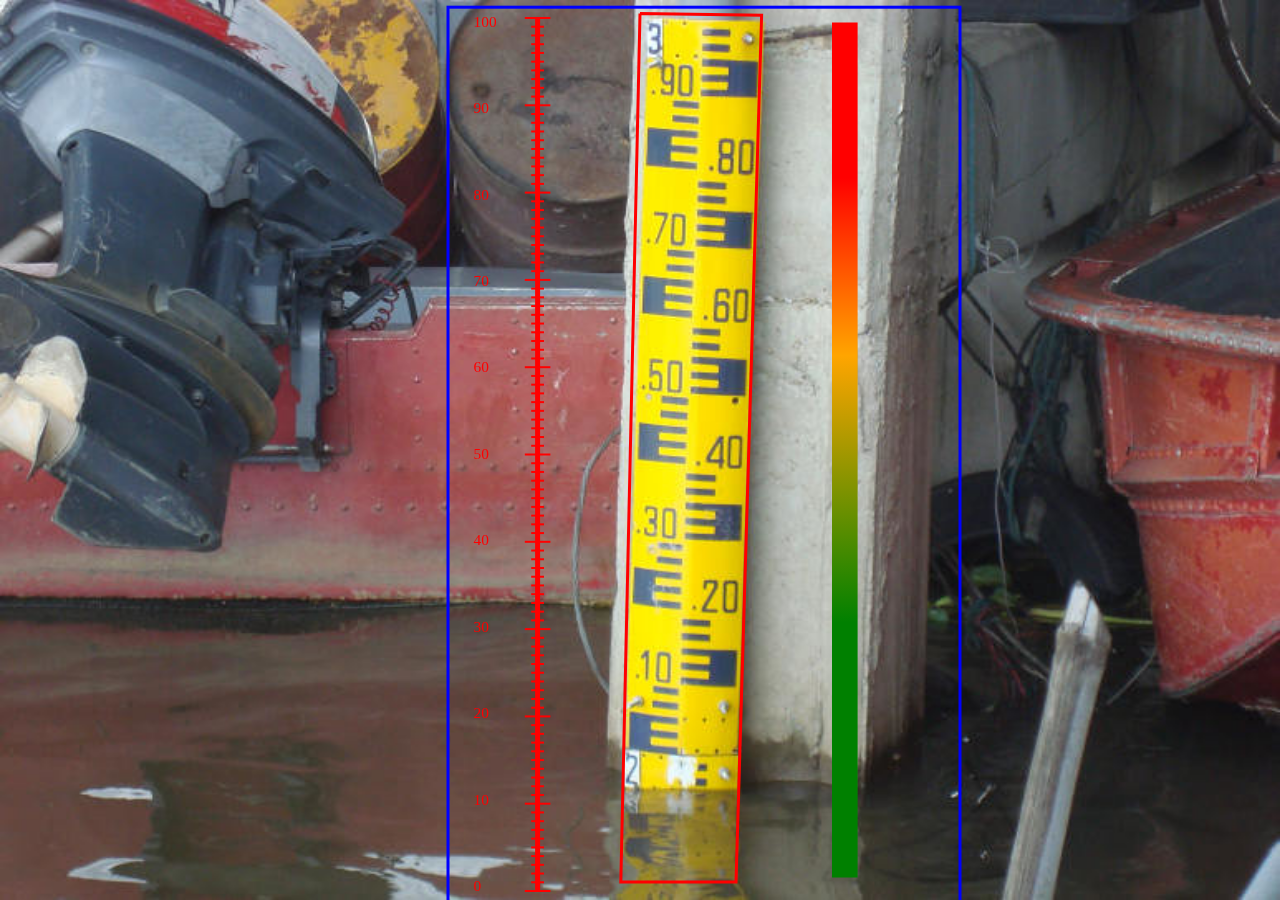
<file: test/canvas/main.html>
<!DOCTYPE html>
<html lang="en">
<head>
    <meta charset="UTF-8">
    <meta http-equiv="X-UA-Compatible" content="IE=edge">
    <meta name="viewport" content="width=device-width, initial-scale=1.0">
    <title>Document</title>
    <link rel="stylesheet" href="./st.css">
</head>
<body>
    
    <img id="im" src="./ima/water.jpg" >
    <canvas id="can2"></canvas>
    

</body>
<script src="./c.js"></script>
</html>
</file>
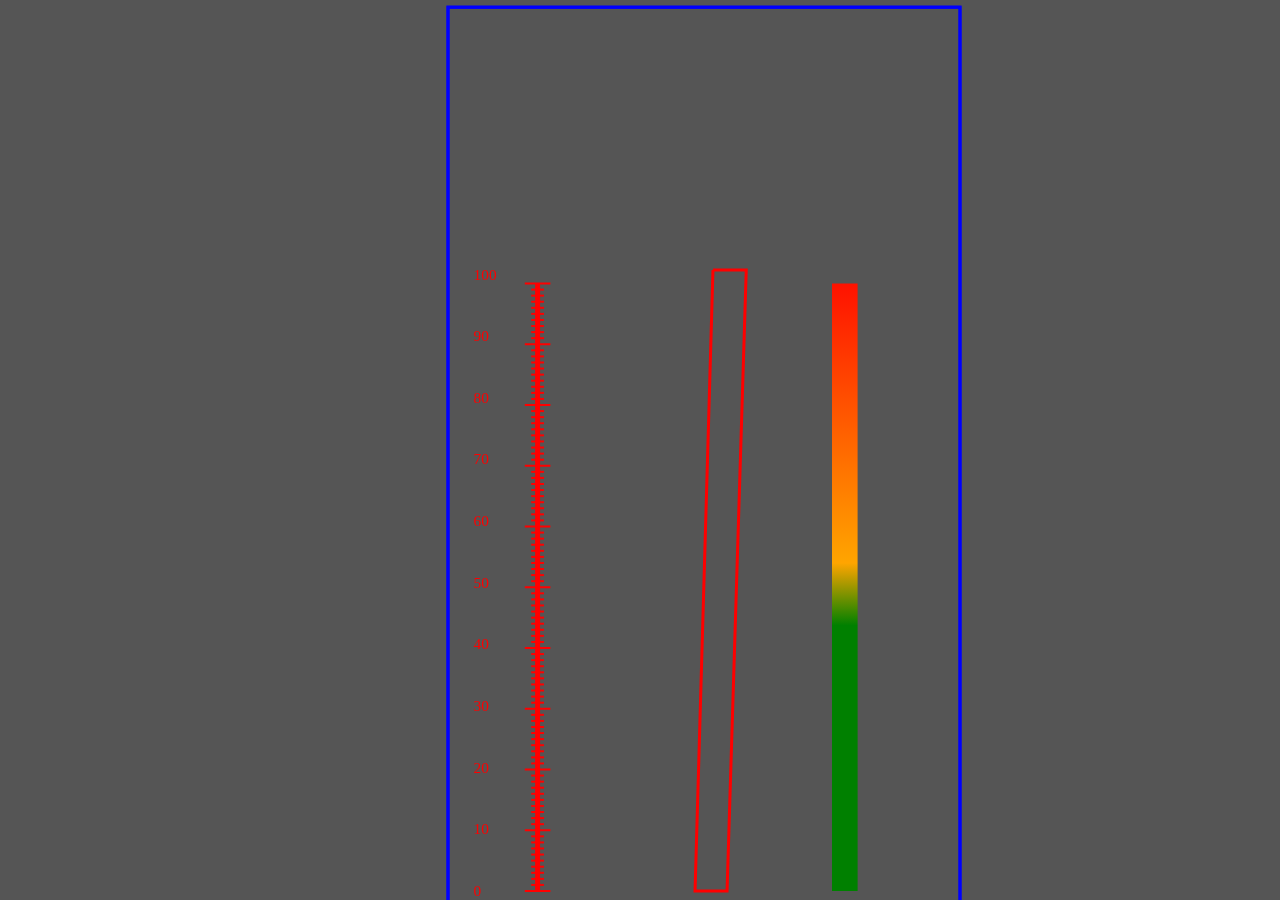
<file: test/canvas/main3.html>
<!DOCTYPE html>
<html lang="en">
<head>
    <meta charset="UTF-8">
    <meta http-equiv="X-UA-Compatible" content="IE=edge">
    <meta name="viewport" content="width=device-width, initial-scale=1.0">
    <title>Document</title>
    <link rel="stylesheet" href="./st.css">
</head>
<body>
    
    <img id="im" src="./ima/waterlevel/3.jpg" >
    <canvas id="can2"></canvas>
    

</body>
<script src="./c3.js"></script>
</html>
</file>
<file: test/canvas/st.css>
*{
    padding: 0;
    margin: 0;
    box-sizing: border-box;
}
body{
    background-color: #555;
}
.image{
    border: 5px solid red;
    height: 100%; 
    width: 100%;
}
#im{
    height: 100%; 
    width: 100%;
    display: none;
    
}
#can2{
    position:absolute;
    top: 0%;
    width: 100vw;
    height: 10  0vh;
    /* margin-left: 50pc;
    margin-top: 25pc; */
    
    bottom: 2%;
}
#num{
    position:absolute;
    margin-left: 50pc;
    margin-top: 50pc;
}
</file>
